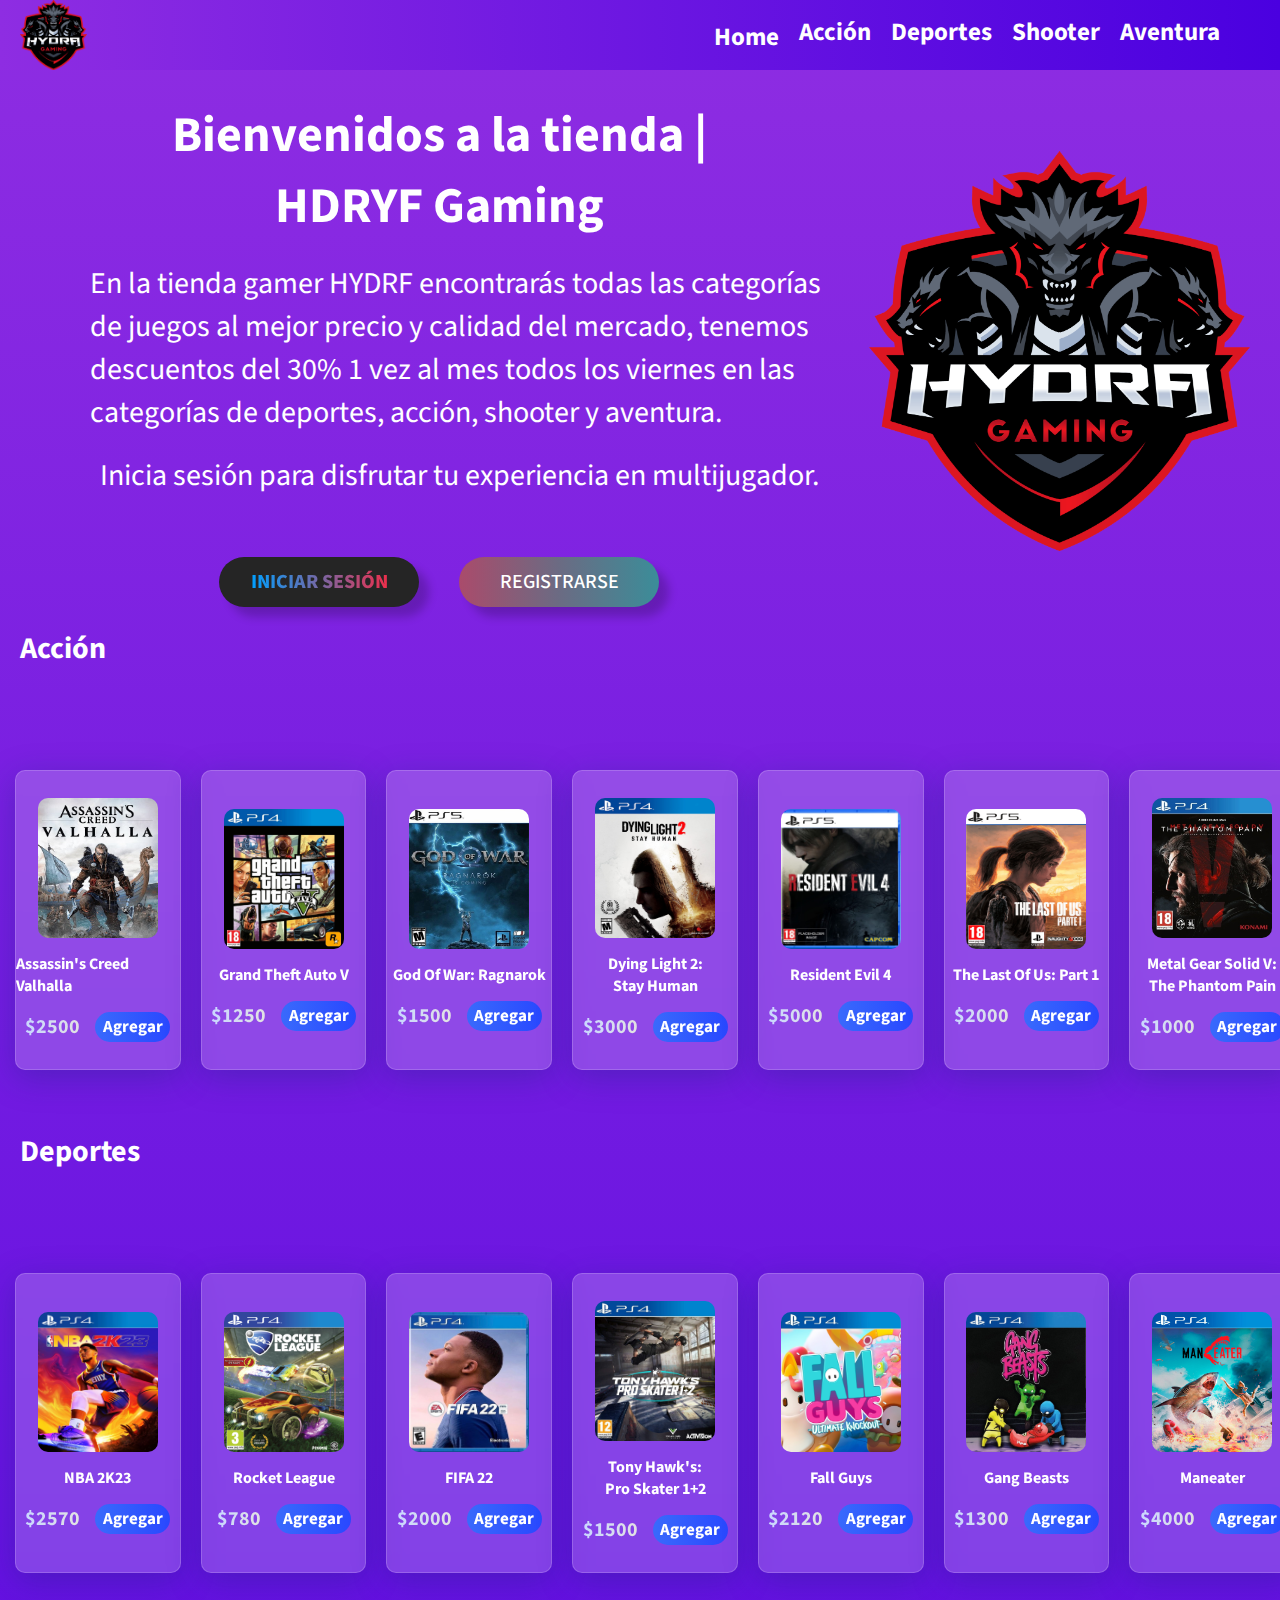
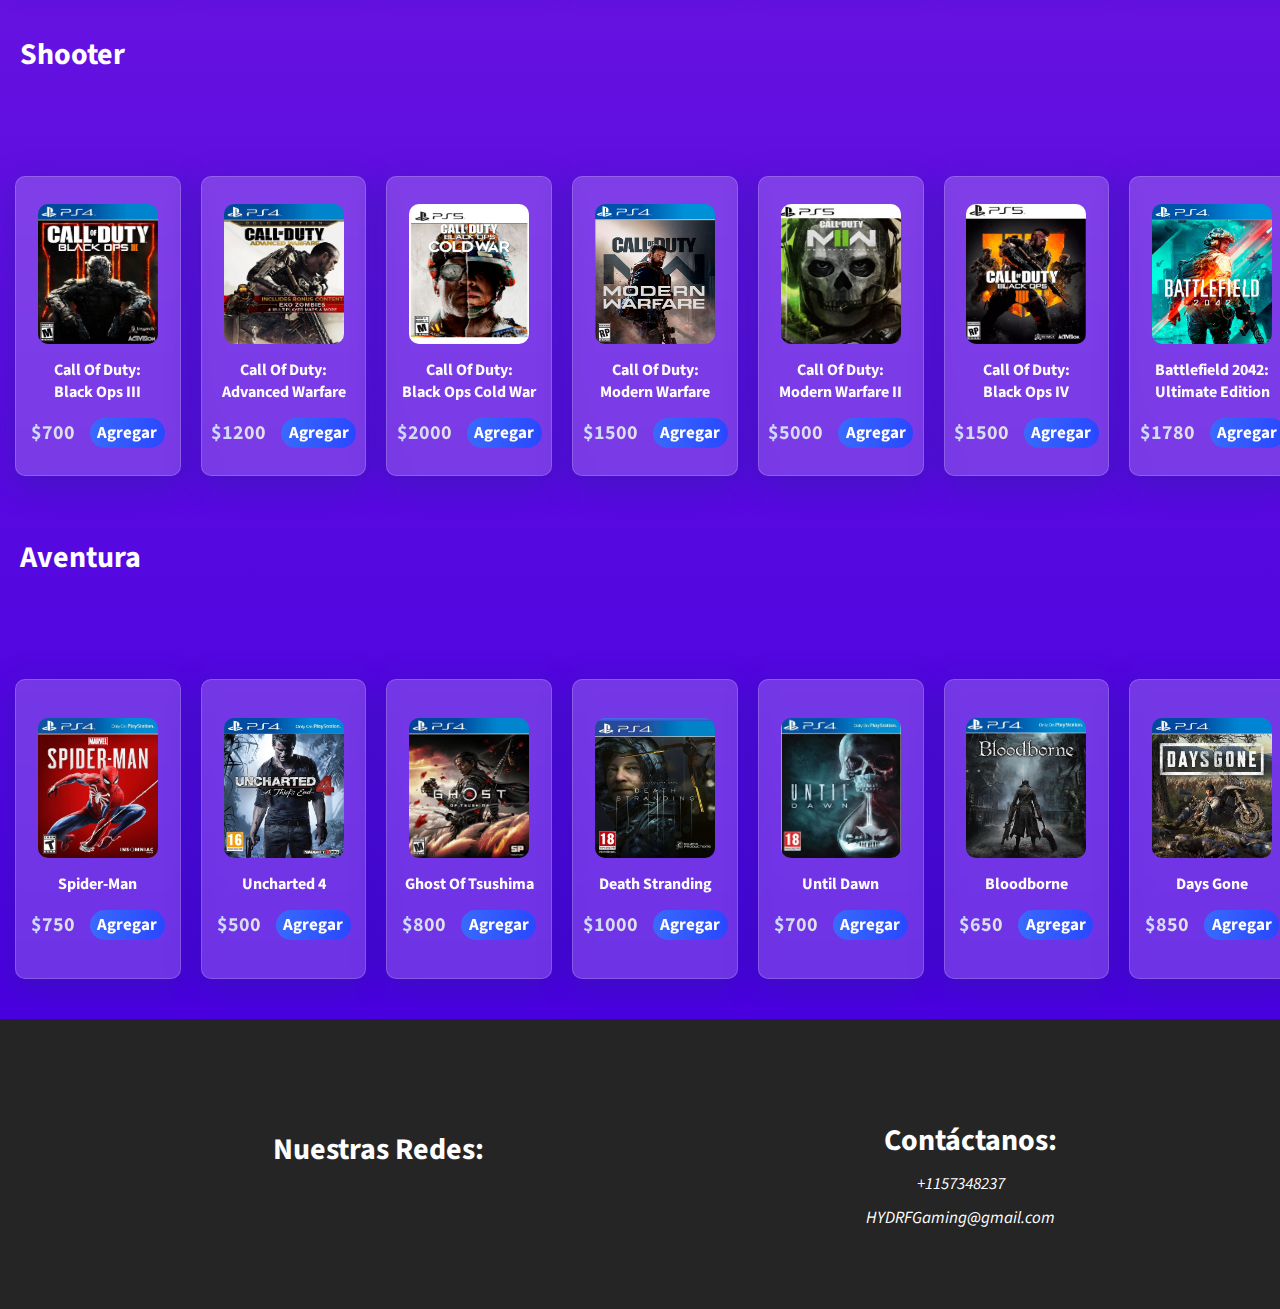
<file: index.html>
<!DOCTYPE html>
<html lang="en">
<head>
    <meta charset="UTF-8">
    <meta http-equiv="X-UA-Compatible" content="IE=edge">
    <meta name="viewport" content="width=device-width, initial-scale=1.0">
    <link rel="stylesheet" href="./styles.css">
    <link rel="icon" href="./img/HYDRFGaming.png">
    <link rel="stylesheet" href="./login.html">
    <link rel="stylesheet" href="./register.html">
    <link rel="stylesheet" href="./mediaqueries.css">
    <link rel="stylesheet" href="https://cdnjs.cloudflare.com/ajax/libs/font-awesome/6.2.0/css/all.min.css" integrity="sha512-xh6O/CkQoPOWDdYTDqeRdPCVd1SpvCA9XXcUnZS2FmJNp1coAFzvtCN9BmamE+4aHK8yyUHUSCcJHgXloTyT2A==" crossorigin="anonymous" referrerpolicy="no-referrer" />
    <title>HDRYF Gaming</title>
</head>
<body>
    <header class="header">
        <img src="./img/HYDRFGaming.png" alt="HYDRF">
        <nav class="navbar">
            <div class="listas">
                <label for="toggle-menu" class="bars">
                    <i class="fa-solid fa-bars"></i>
                </label>
                <input type="checkbox" id="toggle-menu">
                <ul class="navbar-list">
                    <li>
                        <a href="#hero"><i class="fa-solid fa-house"></i>Home</a>
                    </li>
                    <li>
                        <a href="#accion">Acción</a>
                    </li>
                    <li>
                        <a href="#deportes">Deportes</a>
                    </li>
                    <li>
                        <a href="#shooter">Shooter</a>
                    </li>
                    <li>
                        <a href="#aventura">Aventura</a>
                    </li>
                    <li>
                        <a href="#cart-toggle"">
                            <label for="cart-toggle" class="cart-label">
                                <i class="fa-solid fa-cart-shopping"></i>
                            </label>
                        </a>
                        <input type="checkbox" id="cart-toggle">

                        <div class="cart">
                            <h2>Tus Compras</h2>
                            <div class="cart-item">
                                <img src="./img/AdvanceWarfare.jpg" alt="producto">
                                <div class="item-info">
                                    <h3 class="item-title">Call Of Duty: Advance Warfare</h3>
                                    <p class="item-bid">Gold Edition</p>
                                    <span class="item-price">$1200</span>
                                </div>
                                <div class="item-handler">
                                    <span class="quantity-handler down">-</span>
                                    <span class="item-quantity">1</span>
                                    <span class="quantity-handler up">+</span>
                                </div>
                            </div>
                            <div class="cart-item">
                                <img src="./img/DyingLight2.jpg" alt="producto">
                                <div class="item-info">
                                    <h3 class="item-title">Dying Light 2: Stay Human</h3>
                                    <p class="item-bid">Ultimate Edition</p>
                                    <span class="item-price">$3000</span>
                                </div>
                                <div class="item-handler">
                                    <span class="quantity-handler down">-</span>
                                    <span class="item-quantity">1</span>
                                    <span class="quantity-handler up">+</span>
                                </div>
                            </div>
                            <span class="divider"></span>
    
                        <div class="cart-total">
                            <p class="item-bid">Total: </p>
                            <span class="item-price">$4200</span>
                        </div>
    
                        <button class="btn--comprar">Comprar</button>
                            </div>
                        </div>
                    </li>
                </ul>
            </div>
        </nav>
    </header>
    <main>
        <section id="hero">
            <div class="text__container">
                <h2>Bienvenidos a la tienda | <span class="title">HDRYF Gaming</span></h2>
                <p class="párrafo">En la tienda gamer HYDRF encontrarás todas las categorías de juegos al mejor 
                    precio y calidad del mercado, tenemos descuentos del 30% 1 vez al mes todos los viernes
                    en las categorías de deportes, acción, shooter y aventura. <span class="space">
                        Inicia sesión para disfrutar tu experiencia en multijugador.
                    </span>
                </p>
                <div class="btn">
                    <button type="submit" class="btn btn--login"><a href="./login.html" target="_blank">Iniciar Sesión</a></button>
                    <button type="submit" class="btn btn--register"><a href="./register.html" target="_blank">Registrarse</a></button>
                </div>
            </div>
            <div class="hero--img">
                <img src="./img/HYDRFGaming.png" alt="HYDRF">
            </div>
        </section>
        <h3 id="accion">Acción</h3>
        <section class="section__contenedor">
            <div class="targeta__card">
                <img src="./img/Assassin´s Creed Valhalla.jpg" alt="Assassin">
                <h4>Assassin's Creed Valhalla</h4>
                <div class="divbtn">
                    <p class="divbtn btn--precio">$2500</p>
                    <button type="button" class="divbtn btn--agregar">Agregar</button>
                </div>
            </div>
            <div class="targeta__card card--2">
                <img src="./img/GTA V.jpg" alt="GTAV">
                <h4>Grand Theft Auto V</h4>
                <div class="divbtn">
                    <p class="divbtn btn--precio">$1250</p>
                    <button type="button" class="divbtn btn--agregar">Agregar</button>
                </div>
            </div>
            <div class="targeta__card card--3">
                <img src="./img/GOWR.jpg" alt="GOWR">
                <h4>God Of War: Ragnarok</h4>
                <div class="divbtn">
                    <p class="divbtn btn--precio">$1500</p>
                    <button type="button" class="divbtn btn--agregar">Agregar</button>
                </div>
            </div>
            </div>
            <div class="targeta__card card--4">
                <img src="./img/DyingLight2.jpg" alt="DL2">
                <h4>Dying Light 2: <span class="span">Stay Human</span></h4>
                <div class="divbtn">
                    <p class="divbtn btn--precio">$3000</p>
                    <button type="button" class="divbtn btn--agregar">Agregar</button>
                </div>
            </div>
            <div class="targeta__card card--5">
                <img src="./img/RE4R.jpg" alt="RE4R">
                <h4>Resident Evil 4</h4>
                <div class="divbtn">
                    <p class="divbtn btn--precio">$5000</p>
                    <button type="button" class="divbtn btn--agregar">Agregar</button>
                </div>
            </div>
            <div class="targeta__card card--6">
                <img src="./img/TLOUP1.jpg" alt="TLOUP1"">
                <h4>The Last Of Us: Part 1</h4>
                <div class="divbtn">
                    <p class="divbtn btn--precio">$2000</p>
                    <button type="button" class="divbtn btn--agregar">Agregar</button>
                </div>
            </div>
            <div class="targeta__card card--7">
                <img src="./img/MetalGearSolidV.jpg" alt="MGSV">
                <h4>Metal Gear Solid V: <span class="span">The Phantom Pain</span></h4>
                <div class="divbtn">
                    <p class="divbtn btn--precio">$1000</p>
                    <button type="button" class="divbtn btn--agregar">Agregar</button>
                </div>
            </div>
        </section>
        <h3 id="deportes">Deportes</h3>
        <section class="section__contenedor">
            <div class="targeta__card">
                <img src="./img/NBA2K23.jpg" alt="x">
                <h4>NBA 2K23</h4>
                <div class="divbtn">
                    <p class="divbtn btn--precio">$2570</p>
                    <button type="button" class="divbtn btn--agregar">Agregar</button>
                </div>
            </div>
            <div class="targeta__card card--2">
                <img src="./img/Rocket.jpg" alt="x">
                <h4>Rocket League</h4>
                <div class="divbtn">
                    <p class="divbtn btn--precio">$780</p>
                    <button type="button" class="divbtn btn--agregar">Agregar</button>
                </div>
            </div>
            <div class="targeta__card card--3">
                <img src="./img/FIFA22.jpg" alt="x">
                <h4>FIFA 22</h4>
                <div class="divbtn">
                    <p class="divbtn btn--precio">$2000</p>
                    <button type="button" class="divbtn btn--agregar">Agregar</button>
                </div>
            </div>
            <div class="targeta__card card--4">
                <img src="./img/TonyHawk's.jpg" alt="x">
                <h4>Tony Hawk's: <span class="span">Pro Skater 1+2</span></h4>
                <div class="divbtn">
                    <p class="divbtn btn--precio">$1500</p>
                    <button type="button" class="divbtn btn--agregar">Agregar</button>
                </div>
            </div>
            <div class="targeta__card card--5">
                <img src="./img/FallGuys.jpg" alt="x">
                <h4>Fall Guys</h4>
                <div class="divbtn">
                    <p class="divbtn btn--precio">$2120</p>
                    <button type="button" class="divbtn btn--agregar">Agregar</button>
                </div>
            </div>
            <div class="targeta__card card--6">
                <img src="./img/GangBeasts.jpg" alt="x">
                <h4>Gang Beasts</h4>
                <div class="divbtn">
                    <p class="divbtn btn--precio">$1300</p>
                    <button type="button" class="divbtn btn--agregar">Agregar</button>
                </div>
            </div>
            <div class="targeta__card card--7">
                <img src="./img/Meaneater.jpg" alt="x">
                <h4>Maneater</h4>
                <div class="divbtn">
                    <p class="divbtn btn--precio">$4000</p>
                    <button type="button" class="divbtn btn--agregar">Agregar</button>
                </div>
            </div>
        </section>
        <h3 id="shooter">Shooter</h3>
        <section class="section__contenedor">
            <div class="targeta__card">
                <img src="./img/CALL-OF-DUTY-BLACK-OPS-3.jpg" alt="x">
                <h4>Call Of Duty: <span class="span">Black Ops III</span></h4>
                <div class="divbtn">
                    <p class="divbtn btn--precio">$700</p>
                    <button type="button" class="divbtn btn--agregar">Agregar</button>
                </div>
            </div>
            <div class="targeta__card">
                <img src="./img/AdvanceWarfare.jpg" alt="x">
                <h4>Call Of Duty: <span class="span">Advanced Warfare</span></h4>
                <div class="divbtn">
                    <p class="divbtn btn--precio">$1200</p>
                    <button type="button" class="divbtn btn--agregar">Agregar</button>
                </div>
            </div>
            <div class="targeta__card">
                <img src="./img/ColdWar.jpg" alt="x">
                <h4>Call Of Duty: <span class="span">Black Ops Cold War</span></h4>
                <div class="divbtn">
                    <p class="divbtn btn--precio">$2000</p>
                    <button type="button" class="divbtn btn--agregar">Agregar</button>
                </div>
            </div>
            <div class="targeta__card">
                <img src="./img/ModernWarfare.jpg" alt="x">
                <h4>Call Of Duty: <span class="span">Modern Warfare</span></h4>
                <div class="divbtn">
                    <p class="divbtn btn--precio">$1500</p>
                    <button type="button" class="divbtn btn--agregar">Agregar</button>
                </div>
            </div>
            <div class="targeta__card">
                <img src="./img/ModernWarfare2.jpg" alt="x">
                <h4>Call Of Duty: <span class="span">Modern Warfare II</span></h4>
                <div class="divbtn">
                    <p class="divbtn btn--precio">$5000</p>
                    <button type="button" class="divbtn btn--agregar">Agregar</button>
                </div>
            </div>
            <div class="targeta__card">
                <img src="./img/call-of-duty-black-ops-4.jpg" alt="x">
                <h4>Call Of Duty: <span class="span">Black Ops IV</span></h4>
                <div class="divbtn">
                    <p class="divbtn btn--precio">$1500</p>
                    <button type="button" class="divbtn btn--agregar">Agregar</button>
                </div>
            </div>
            <div class="targeta__card">
                <img src="./img/Battlefield™-2042-PS4.jpg" alt="x">
                <h4>Battlefield 2042: <span class="span">Ultimate Edition</span></h4>
                <div class="divbtn">
                    <p class="divbtn btn--precio">$1780</p>
                    <button type="button" class="divbtn btn--agregar">Agregar</button>
                </div>
            </div>
        </section>
        <h3 id="aventura">Aventura</h3>
        <section class="section__contenedor">
            <div class="targeta__card">
                <img src="./img/spider-man.jpg" alt="x">
                <h4>Spider-Man</h4>
                <div class="divbtn">
                    <p class="divbtn btn--precio">$750</p>
                    <button type="button" class="divbtn btn--agregar">Agregar</button>
                </div>
            </div>
            <div class="targeta__card">
                <img src="./img/Uncharted4.jpg" alt="x">
                <h4>Uncharted 4</h4>
                <div class="divbtn">
                    <p class="divbtn btn--precio">$500</p>
                    <button type="button" class="divbtn btn--agregar">Agregar</button>
                </div>
            </div>
            <div class="targeta__card">
                <img src="./img/GhostOfTsushima.jpg" alt="x">
                <h4>Ghost Of Tsushima</h4>
                <div class="divbtn">
                    <p class="divbtn btn--precio">$800</p>
                    <button type="button" class="divbtn btn--agregar">Agregar</button>
                </div>
            </div>
            <div class="targeta__card">
                <img src="./img/Death-Stranding.jpg" alt="x">
                <h4>Death Stranding</h4>
                <div class="divbtn">
                    <p class="divbtn btn--precio">$1000</p>
                    <button type="button" class="divbtn btn--agregar">Agregar</button>
                </div>
            </div>
            <div class="targeta__card">
                <img src="./img/UnitlDawn.jpg" alt="x">
                <h4>Until Dawn</h4>
                <div class="divbtn">
                    <p class="divbtn btn--precio">$700</p>
                    <button type="button" class="divbtn btn--agregar">Agregar</button>
                </div>
            </div>
            <div class="targeta__card">
                <img src="./img/bloodborne.jpg" alt="x">
                <h4>Bloodborne</h4>
                <div class="divbtn">
                    <p class="divbtn btn--precio">$650</p>
                    <button type="button" class="divbtn btn--agregar">Agregar</button>
                </div>
            </div>
            <div class="targeta__card">
                <img src="./img/DaysGone.jpg" alt="x">
                <h4>Days Gone</h4>
                <div class="divbtn">
                    <p class="divbtn btn--precio">$850</p>
                    <button type="button" class="divbtn btn--agregar">Agregar</button>
                </div>
            </div>
        </section>
    </main>
    <footer class="footer">
        <div class="redes">
            <div class="lista">
                <h3>Nuestras Redes:</h3>
                <ul class="wrapper">
                    <div class="favicon">
                        <li class="icon"><i class="fa-brands fa-facebook"></i></li>
                    </div>
                    <div class="favicon">
                        <li class="icon"><i class="fa-brands fa-instagram"></i></li>
                    </div>
                    <div class="favicon">
                        <li class="icon"><i class="fa-brands fa-twitter"></i></li>
                    </div>
                    <div class="favicon">
                        <li class="icon"><i class="fa-brands fa-youtube"></i></li>
                    </div>
                </ul>
            </div>
        </div>
        <div class="maps">
            <iframe src="https://www.google.com/maps/embed?pb=!1m18!1m12!1m3!1d3284.1549045544416!2d-58.439164285052485!3d-34.60024426482073!2m3!1f0!2f0!3f0!3m2!1i1024!2i768!4f13.1!3m3!1m2!1s0x95bcca73a6097b2f%3A0x618a15db59e6f5a4!2sAv.%20Corrientes%2C%20C1414AJD%20CABA!5e0!3m2!1ses-419!2sar!4v1665182249984!5m2!1ses-419!2sar" width="300" height="250" style="border: 0;" margin-top="20px"  allowfullscreen="" loading="lazy" referrerpolicy="no-referrer-when-downgrade"></iframe>
        </div>
        <div class="contacto">
            <h3>Contáctanos:</h3>
            <div class="lista">
                <ul class="wrapper2">
                    <li class="favicon"><i class="fa-brands fa-whatsapp"> +1157348237</i></li>
                    <li class="favicon"><i class="fa-regular fa-envelope"> HYDRFGaming@gmail.com</i></li>
                </ul>
            </div>
        </div>
    </footer>
</body>
</html>
</file>
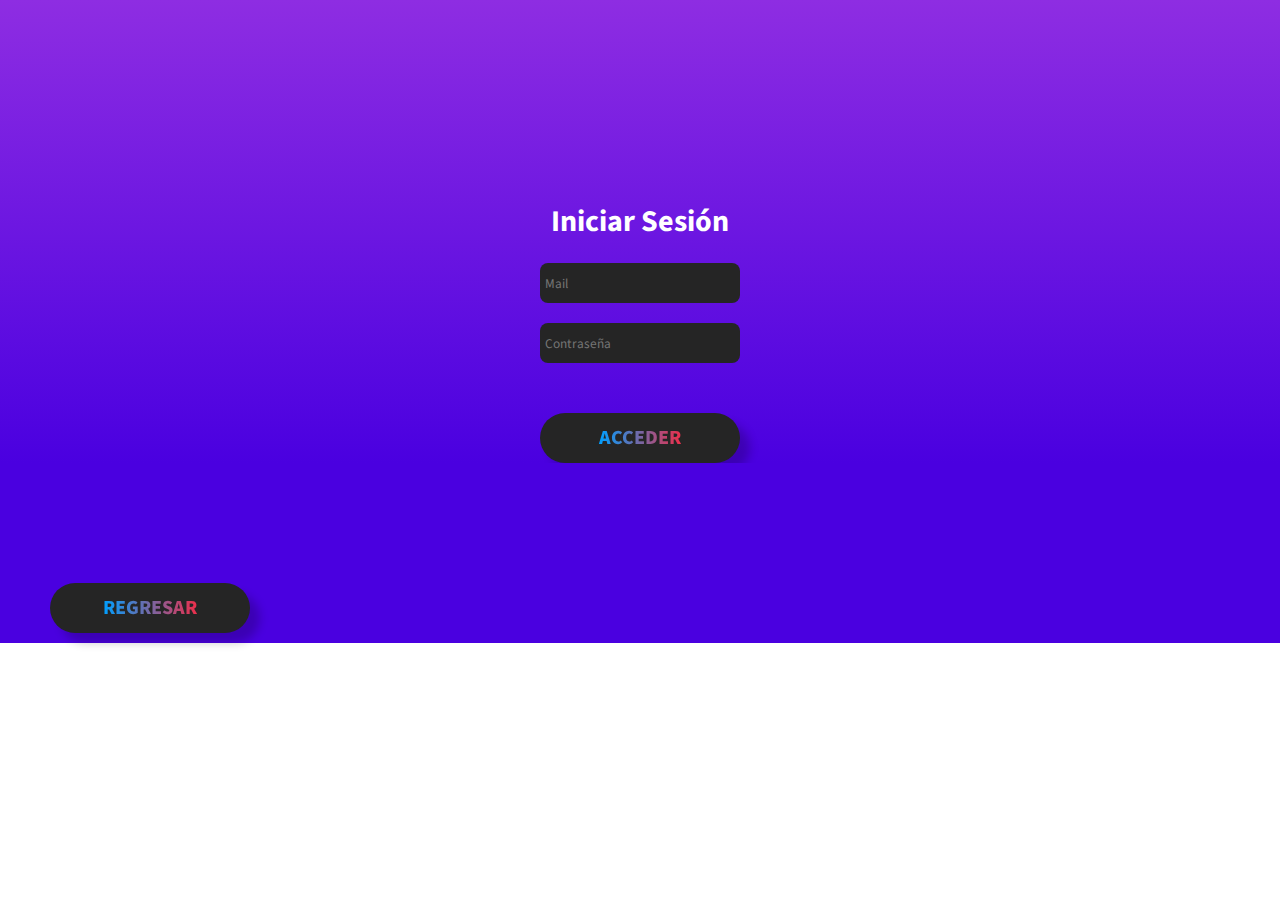
<file: login.html>
<!DOCTYPE html>
<html lang="en">
<head>
    <meta charset="UTF-8">
    <meta http-equiv="X-UA-Compatible" content="IE=edge">
    <meta name="viewport" content="width=device-width, initial-scale=1.0">
    <link rel="stylesheet" href="./styles.css">
    <link rel="icon" href="./img/HYDRFGaming.png">
    <title>Iniciar Seión</title>
</head>
<body>
    <main>
        <section class="login">
            <form class="login">
                <h2>Iniciar Sesión</h2>
            <label for="Mail"></label>
            <input type="text" name="Mail" placeholder="Mail" class="label">
            <label for="Contraseña"></label>
            <input type="password" name="Contraseña" placeholder="Contraseña" class="input">
            <div class="btn btn--login">
                <button type="submit" class="btn btn--login"><a href="#">Acceder</a></button>
            </div>
            </form>
        </section>
    </main>
    <footer class="footer__login">
        <div class="btn btn--login">
            <button type="submit" class="btn btn--login">
                <a href="./index.html">Regresar</a>
            </button>
        </div>
    </footer>
</body>
</html>
</file>
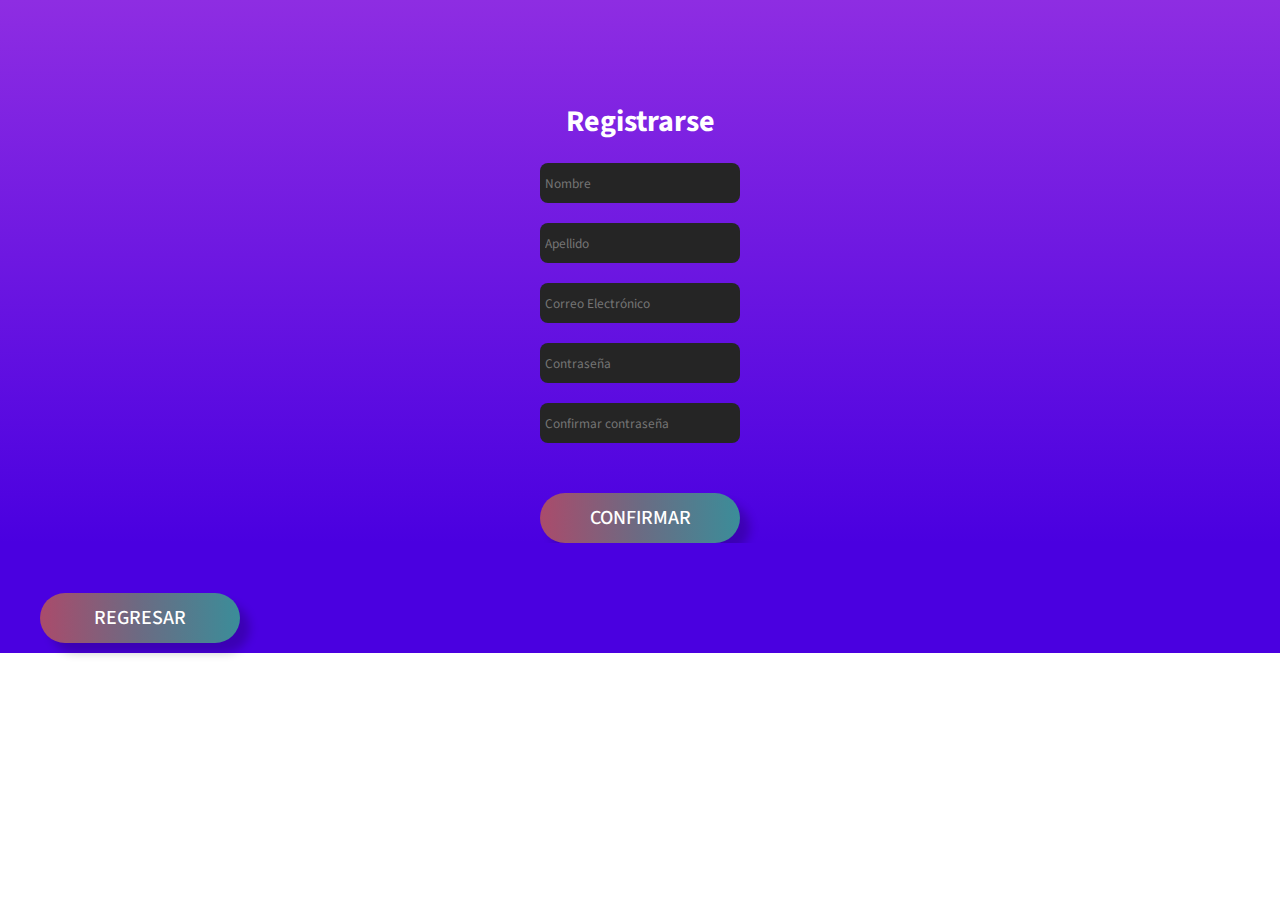
<file: register.html>
<!DOCTYPE html>
<html lang="en">
<head>
    <meta charset="UTF-8">
    <meta http-equiv="X-UA-Compatible" content="IE=edge">
    <meta name="viewport" content="width=device-width, initial-scale=1.0">
    <link rel="stylesheet" href="./styles.css">
    <link rel="icon" href="./img/HYDRFGaming.png">
    <title>Registrarse</title>
</head>
<body>
    <main>
        <section class="register">
            <form class="register">
                <h2>Registrarse</h2>
            <label for="Nombre"></label>
            <input type="text" name="Nombre" placeholder="Nombre" class="label">
            <label for="Apellido"></label>
            <input type="text" name="Apellido" placeholder="Apellido" class="input">
            <label for="Correo"></label>
            <input type="text" name="Email" placeholder="Correo Electrónico" class="input">
            <label for="Contraseña"></label>
            <input type="password" name="Contraseña" placeholder="Contraseña" class="input">
            <label for="Confirmar Constraseña"></label>
            <input type="password" name="Confirmar Contraseña" placeholder="Confirmar contraseña" class="input">
            <div class="btn">
                <button type="submit" class="btn btn--register"><a href="#">Confirmar</a></button>
            </div>
            </form>
        </section>
    </main>
    <footer class="footer__register">
        <div class="btn btn--register">
            <button type="submit" class="btn btn--register">
                <a href="./index.html">Regresar</a>
            </button>
        </div>
    </footer>
</body>
</html>
</file>
<file: styles.css>
@import url('https://fonts.googleapis.com/css2?family=Anek+Telugu:wght@300&family=Source+Sans+Pro:wght@300&display=swap');

*{
    margin: 0;
    padding: 0;
    box-sizing: border-box;
    font-family: 'Source Sans Pro', sans-serif;
}

header{
    display: flex;
    justify-content: space-between;
    height: 70px;
    background: linear-gradient(to right, #8E2DE2, #4A00E0);
    color: transparent;
    z-index: 1;
    width: 100%;
    left: 0;
    top: 0;
    position: fixed;
}

#cart-toggle{
    display: none;
}

header img{
    padding-left: 20px;
    height: 70px;
}

.navbar{
    display: flex;
    justify-content: space-between;
    align-items: center;
}

.navbar i{
    font-size: 30px;
}

#toggle-menu{
    display: none;
}

.navbar ul{
    display: flex;
    gap: 20px;
    list-style: none;
    padding-right: 40px;
}

.navbar-list{
    padding: 0px 50px;
    width: 100%;
}

.navbar a{
    text-decoration: none;
    color: #FFFFFF;
    font-weight: 700;
    font-size: 25px;
}

.navbar a:hover{
    color: #252525;
    transition: all 0.4s ease;
}

.bars{
    color: #FFFFFF;
    display: none;
    overflow: hidden;
}

.cart{
    position: absolute;
    top: 65px;
    right: 0;
    padding: 50px 30px;
    background: linear-gradient(to top, #ec2F4B, #252525);
    border-left: 1px solid #009FFF;
    display: flex;
    flex-direction: column;
    gap: 30px;
    height: calc(100vh - 65px);
    overflow-y: scroll;
    display: none;
    z-index: 2;
    transform: translateX(200%);
    transition: all 0.4s ease;
}

.cart-label{
    cursor: pointer;
}

.cart::-webkit-scrollbar{
    display: none;
}

.cart h2{
    color: #FFFFFF;
    font-size: 20px;
    font-weight: 700;
}

.cart-item{
    display: flex;
    align-items: center;
    justify-content: center;
    gap: 20px;
    background-color: #8E2DE2;
    padding: 20px;
    border: 1px solid #009FFF;
    border-radius: 10px;
}

.cart-item
img{
    height: 70px;
    width: 70px;
}

#cart-toggle:checked + .cart{
    display: flex;
    transform: translateX(0%);
    transition: all 0.4s ease;
    animation: slide-left 0.7s ease forwards alternate;
}

@keyframes slide-left{
    0%{
        transform: translateX(200%);
    }
    100%{
        transform: translateX(0);
    }
}

.item-info{
    display: flex;
    flex-direction: column;
}

.item-title{
    font-size: 20px;
    font-weight: 500;
}

.item-bid{
    color: #FFFFFF;
    font-weight: 300;
    padding-left: 10px;
    font-size: 20px;
}

.item-price{
    background: linear-gradient(to right, #ffd452, #f5af19);
    background-clip: text;
    color: transparent;
    -webkit-background-clip: text;
    font-size: 20px;
    font-weight: 800;
    padding-left: 10px;
}

.item-handler{
    display: flex;
    align-items: center;
    justify-content: center;
    gap: 20px;
}

.quantity-handler{
    display: flex;
    align-items: center;
    justify-content: center;
    color: #FFFFFF;
    padding: 2px 8px;
    border-radius: 5px;
    font-weight: 400;
}

.item-quantity{
    color: #E2E2E2;
}

.down{
    background: #396afc;
    border: 1px solid #009FFF;
    cursor: pointer;
}

.up{
    background: #396afc;
    border: 1px solid #009FFF;
    cursor: pointer;
}

.divider{
    margin-top: 20px;
    border: 0.5px solid #009FFF;
}

.cart-total{
    display: flex;
    justify-content: space-between;
    align-items: baseline;
}

.btn--comprar{
    display: flex;
    align-items: center;
    justify-content: center;
    height: 50px;
    background-color: #009FFF;
    border-radius: 1rem;
    border: none;
    color: #FFFFFF;
    font-size: 20px;
    cursor: pointer;
}

.btn--comprar:hover{
    transform: scale(1.1);
    transition: all 0.4s ease;
}

main{
    background: linear-gradient(to bottom, #8E2DE2, #4A00E0);
    min-height: 100%;
    overflow: hidden;
    width: 100%;
}

#hero{
    display: flex;
    align-items: center;
    justify-content: center;
    gap: 40px;
    margin-top: 100px;
    max-width: 1200px;
    margin-left: 50px;
}

.hero--img img{
    height: 400px;
}

h2 .title{
    display: flex;
    align-items: center;
    justify-content: center;
    flex-direction: column;
}

.párrafo{
    display: flex;
    align-items: center;
    justify-content: center;
    flex-direction: column;
    padding-left: 40px;
}

.title{
    display: flex;
    align-items: center;
    justify-content: center;
    flex-direction: column;
}

.párrafo, .title{
    gap: 20px;
}

.text__container{
    display: flex;
    align-items: center;
    justify-content: center;
    flex-direction: column;
    gap: 20px;
}

.text__container h2{
    color: #FFFFFF;
    font-size: 50px;
}

.text__container p{
    font-size: 30px;
    color: #FFFFFF;
}

.btn{
    display: flex;
    gap: 40px;
    margin-top: 20px;
}


.btn .btn--login{
    background: #252525;
    display: flex;
    align-items: center;
    justify-content: center;
    box-shadow: 10px 10px 10px rgba(0, 0, 0, 0.20);
    height: 50px;
    width: 200px;
    border-radius: 2rem;
    border: none;
}

.btn .btn--login a{
    background: linear-gradient(to right, #009FFF, #ec2F4B);
    background-clip: text;
    -webkit-background-clip: text;
    text-decoration: none;
    color: transparent;
    font-size: 20px;
    font-weight: 800;
    text-transform: uppercase;
}

.btn:hover{
    transition: all 0.3s ease;
}

.btn .btn--login:hover{
    transform: scale(1.1);
    cursor: pointer;
}

.btn .btn--login a:hover{
    color: #6b6b83;
    cursor: pointer;
    transition: all 0.3s ease;
}

.btn .btn--register{
    display: flex;
    align-items: center;
    justify-content: center;
    background-image: linear-gradient(to right, #aa4b6b, #6b6b83, #3b8d99);
    height: 50px;
    width: 200px;
    border-radius: 2rem;
    border: none;
    box-shadow: 10px 10px 10px rgba(0, 0, 0, 0.20);
    font-size: 20px;
    font-weight: 500;
    text-transform: uppercase;
}

.btn .btn--register a{
    color: #FFFFFF;
    text-decoration: none;
}

.btn .btn--register:hover{
    cursor: pointer;
    transform: scale(1.1);
}

.btn .btn--register a:hover{
    color: #252525;
    transition: all 0.3s ease;
}

.login{
    display: flex;
    align-items: center;
    justify-content: center;
    flex-direction: column;
    gap: 10px;
    margin-top: 100px;
}

.login h2{
    color: #FFFFFF;
    font-size: 30px;
}

.footer__login{
    display: flex;
    align-items: center;
    padding-left: 50px;
    padding-top: 80px;
    padding-bottom: 10px;
    background: #4A00E0;
}

.register{
    display: flex;
    align-items: center;
    justify-content: center;
    flex-direction: column;
    gap: 10px;
    margin-top: 50px;
}

.register h2{
    color: #FFFFFF;
    font-size: 30px;
}

.footer__register{
    display: flex;
    align-items: center;
    padding-left: 40px;
    padding-top: 10px;
    padding-bottom: 10px;
    background: #4A00E0;
}

.label{
    background: #252525;
    color: white;
    height: 40px;
    width: 200px;
    border-radius: .5rem;
    border: none;
    padding-left: 5px;
}

.input{
    background: #252525;
    color: white;
    height: 40px;
    width: 200px;
    border-radius: .5rem;
    border: none;
    padding-left: 5px;
}

.section__contenedor{
    display: flex;
    align-items: center;
    justify-content: center;
    margin-top: 100px;
    gap: 20px;
    padding-bottom: 40px;
    width: 100%;
    margin-left: 15px;
}

.targeta__card{
    display: flex;
    height: 300px;
    width: 170px;
    border: 2px solid white;
    align-items: center;
    justify-content: center;
    flex-direction: column;
    gap: 15px;
    border-radius: 2rem;
    background: rgba( 255, 255, 255, 0.2 );
    box-shadow: 0 8px 32px 0 rgba( 31, 38, 135, 0.37 );
    backdrop-filter: blur( 3.5px );
    -webkit-backdrop-filter: blur( 3.5px );
    border-radius: 10px;
    border: 1px solid rgba( 255, 255, 255, 0.18 );
}

.targeta__card img{
    height: 140px;
    width: 120px;
    border-radius: 10px;
}

.targeta__card h4{
    color: #FFFFFF;
}

.targeta__card:hover{
    transform: scale(1.1);
    transition: all 0.4s ease;
    cursor: pointer;
}

.divbtn{
    display: flex;
    align-items: center;
    justify-content: space-between;
    gap: 15px;
}

.divbtn .btn--agregar{
    background: linear-gradient(to right, #396afc, #2948ff);
    color: #FFFFFF;
    height: 30px;
    width: 75px;
    display: flex;
    align-items: center;
    justify-content: center;
    border: none;
    border-radius: 1rem;
    font-size: 17px;
    font-weight: 700;
}

.divbtn .btn--agregar:hover{
    cursor: pointer;
    transition: all 0.3s ease-in-out;
    color: #ec2F4B;
    transform: scale(1.1);
}

.divbtn .btn--precio{
    background: linear-gradient(to right, #C9D6FF, #E2E2E2);
    background-clip: text;
    -webkit-background-clip: text;
    color: transparent;
    font-size: 20px;
    font-weight: 700;
}

h3{
    padding-left: 20px;
    font-size: 30px;
    padding-top: 20px;
    color: #FFFFFF;
}

.targeta__card .card--2{
    height: 171px;
    width: 150px;
}

.targeta__card .card--3{
    height: 171px;
    width: 150px;
}

.targeta__card .card--4{
    height: 171px;
    width: 150px;
}

.targeta__card .card--4 h4{
    display: flex;
    align-items: center;
    justify-content: center;
}

.targeta__card, .card--4, h4, .span{
    display: flex;
    align-items: center;
    justify-content: center;
    flex-direction: column;
}

.targeta__card .card--5 img{
    height: 171px;
    width: 150px;
}

.targeta__card, .card--5, h4{
    display: flex;
    align-items: center;
    justify-content: center;
}

.targeta__card .card--6 img{
    height: 171px;
    width: 150px;
}

.targeta__card .card--7 img{
    height: 171px;
    width: 150px;
}

.footer{
    display: flex;
    justify-content: center;
    align-items: center;
    padding-left: 30px;
    gap: 20px;
    background-color: #252525;
    width: 100%;
}

.redes{
    display: flex;
    flex-direction: column;
}

.wrapper{
    display: flex;
    flex-direction: row;
}

.wrapper .icon{
    display: flex;
    text-decoration: none;
    align-items: center;
    justify-content: center;
}

.wrapper .icon{
    color: #FFFFFF;
    display: flex;
    padding: 10px;
    font-size: 30px;
    text-decoration: none;
    padding-left: 20px;
    padding-bottom: 30px;
}

.fa-brands{
    cursor: pointer;
}

.fa-brands .fa-facebook{
    color: #2948ff;
    transition: all 0.3s ease-in;
}

.wrapper2{
    display: flex;
    flex-direction: column;
    gap: 10px;
    color: #FFFFFF;
    font-size: 17px;
}

.lista{
    display: flex;
    align-items: center;
    flex-direction: column;
    gap: 10px;
}

.contacto{
    display: flex;
    align-items: center;
    flex-direction: column;
    gap: 10px;
}

.favicon{
    display: flex;
    align-items: center;
    flex-direction: column;
    gap: 10px;
}

.maps{
    display: flex;
    align-items: center;
    justify-content: center;
    padding: 20px;
}

/* width */
::-webkit-scrollbar {
    width: 20px;
  }
  
  /* Track */
  ::-webkit-scrollbar-track {
    box-shadow: inset 0 0 5px grey;
    border-radius: 10px;
  }
  
/* width */
::-webkit-scrollbar {
    width: 15px;
  }
  
  /* Track */
  ::-webkit-scrollbar-track {
    box-shadow: inset 0 0 5px grey;
    border-radius: 10px;
  }
  
  /* Handle */
  ::-webkit-scrollbar-thumb {
    background: #252550;
    border-radius: 10px;
  }
</file>
<file: mediaqueries.css>
@media (max-width: 992px) {
    .navbar{
        width: 100%;
        position: absolute;
        display: flex;
        align-items: center;
        justify-content: center;
        flex-direction: column;
    }

    .listas{
        margin-top: 15px;
        text-align: center;
    }

    .text__container{
        text-align: center;
        width: 90%;
        align-items: center;
    }

    .text__container h2{
        display: block;
        width: 100%;
        margin-right: 50px;
    }

    .text__container p{
        max-width: 90%;
        align-items: center;
        justify-content: center;
        margin-right: 50px;
    }

    .btn{
        justify-content: center;
        align-items: center;
        margin-right: 20px;
    }

    .hero--img{
        display: none;
    }

    .section__contenedor{
        align-items: center;
        justify-content: center;
        width: 90%;
        flex-direction: column;
    }

    .footer{
        align-items: center;
        justify-content: center;
        width: 100%;
    }

}

@media (max-width: 576px) {
    .navbar ul,
    .navbar-list{
        background: linear-gradient(to right, #8E2DE2, #4A00E0);
        width: 98%;
        position: absolute;
        align-items: center;
        justify-content: center;
        flex-direction: column;
        left: 0;
        height: calc(100vh - 70px);
        transform: translateX(100%);
        transition: all 0.4s ease-out;
    }

    .bars{
        display: block;
        color: #ffffff;
        margin-left: 380px;
        overflow: hidden;
    }

    .navbar-list{
        margin-left: 10px;
    }

    #toggle-menu:checked + .navbar-list{
        transform: translateX(0);
        transition: all 0.4s ease-in;
    }

    #hero{
        width: 100%;
        align-items: center;
        justify-content: center;
        margin-left: 0;
    }

    .text__container{
        align-items: center;
        justify-content: center;
        width: 100%;
        margin-left: 30px;
    }

    .text__container h2{
        text-align: center;
        align-items: center;
        justify-content: center;
        margin-left: 30px;
    }

    .btn{
        flex-direction: column;
        margin-left: 15px;
    }

    .section__contenedor{
        align-items: center;
        justify-content: center;
        margin-left: 30px;
    }

    .footer{
        flex-direction: column;
        align-items: center;
        justify-content: center;
        padding: 15px 15px;
    }

}

@media (max-width: 430px) {
    .btn{
        flex-direction: column;
        align-items: center;
        justify-content: center;
    }
}

@media (max-width: 768px) {
    .navbar ul,
    .navbar-list{
        background: linear-gradient(to right, #8E2DE2, #4A00E0);
        width: 98%;
        position: absolute;
        align-items: center;
        justify-content: center;
        flex-direction: column;
        left: 0;
        height: calc(100vh - 70px);
        transform: translateX(100%);
        transition: all 0.4s ease-out;
    }
    
    .bars{
        display: block;
        margin-left: 380px;
    }

    #toggle-menu:checked + .navbar-list{
        transform: translateX(0);
        transition: all 0.4s ease-in;
    }

    .section__contenedor{
        margin-left: 50px;
    }

    .footer{
        flex-direction: column;
        align-items: center;
        justify-content: center;
        padding: 15px;
        margin-left: 10px;
    }
}

@media (max-width: 320px) {
    .targeta__card{
        margin-right: 55px;
    }

    .bars{
        margin-right: 250px;
    }
}
</file>
